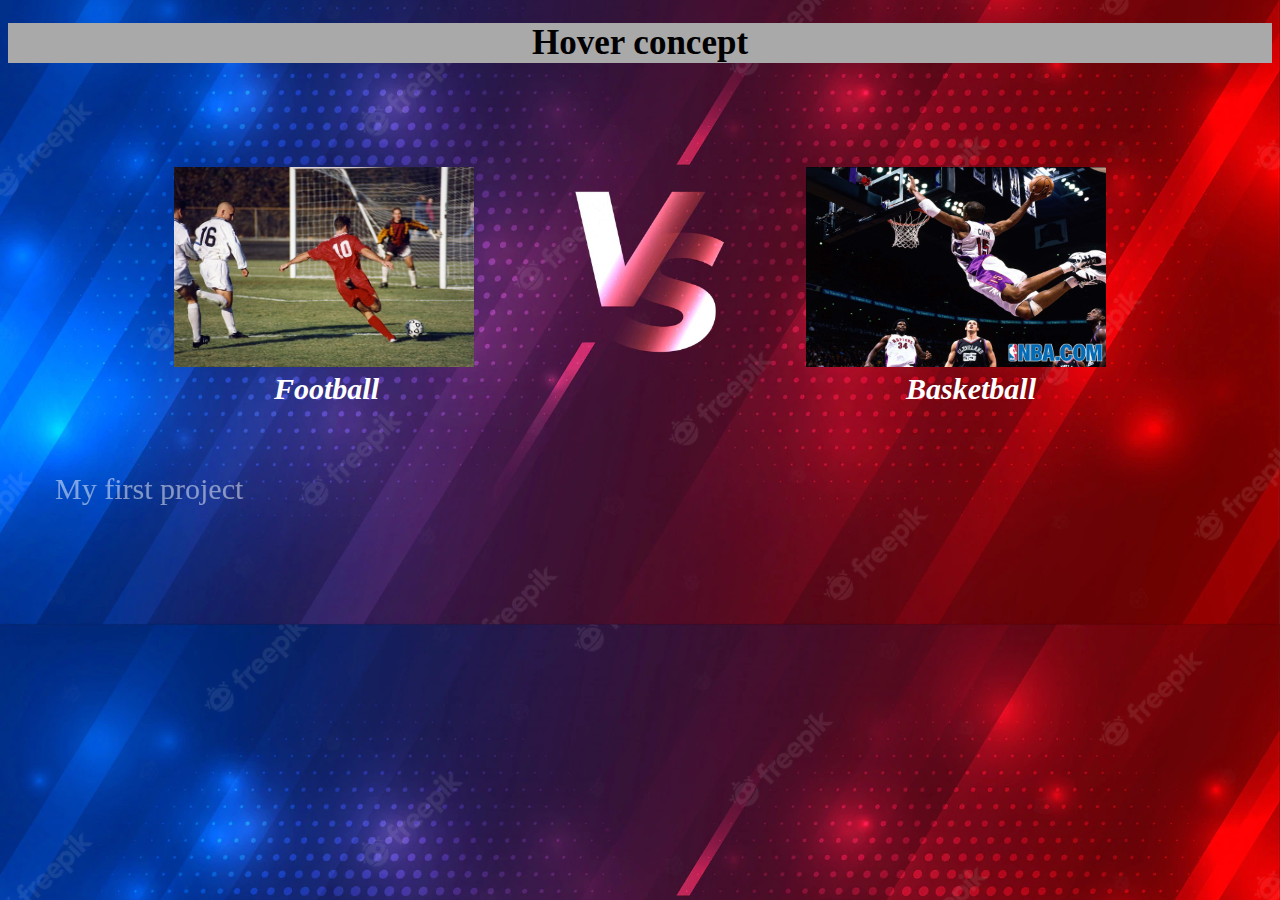
<file: Static/Index.html>
<!DOCTYPE html>
<html lang="en">
<head>
    <meta charset="UTF-8">
    <meta http-equiv="X-UA-Compatible" content="IE=edge">
    <meta name="viewport" content="width=device-width, initial-scale=1.0">
    <title>Practise</title>
    <link rel="stylesheet" href="../Templates/css/style.css">
</head>
<body>

    <h1>Hover concept</h1>
    <div class="banner">
            <div class="container">
                <a href="../Static/Football.html" target="_blank"><img src="../Templates/Images/Football match.jpg" alt="Football match"></a>
                <h3>Football</h3>
            </div>

           <div class="content">
               <a href="../Static/Basketball.html" target="_blank"><img src="../Templates/Images/Basketball match.jpg" alt="Basketball"></a>
                <h3>Basketball</h3>
           </div>
    </div>    
          <br>
          <br>
    <marquee behavior="alternate" direction="right" >My first project</marquee>            
     
  
           
    
    
</body>
</html>
</file>
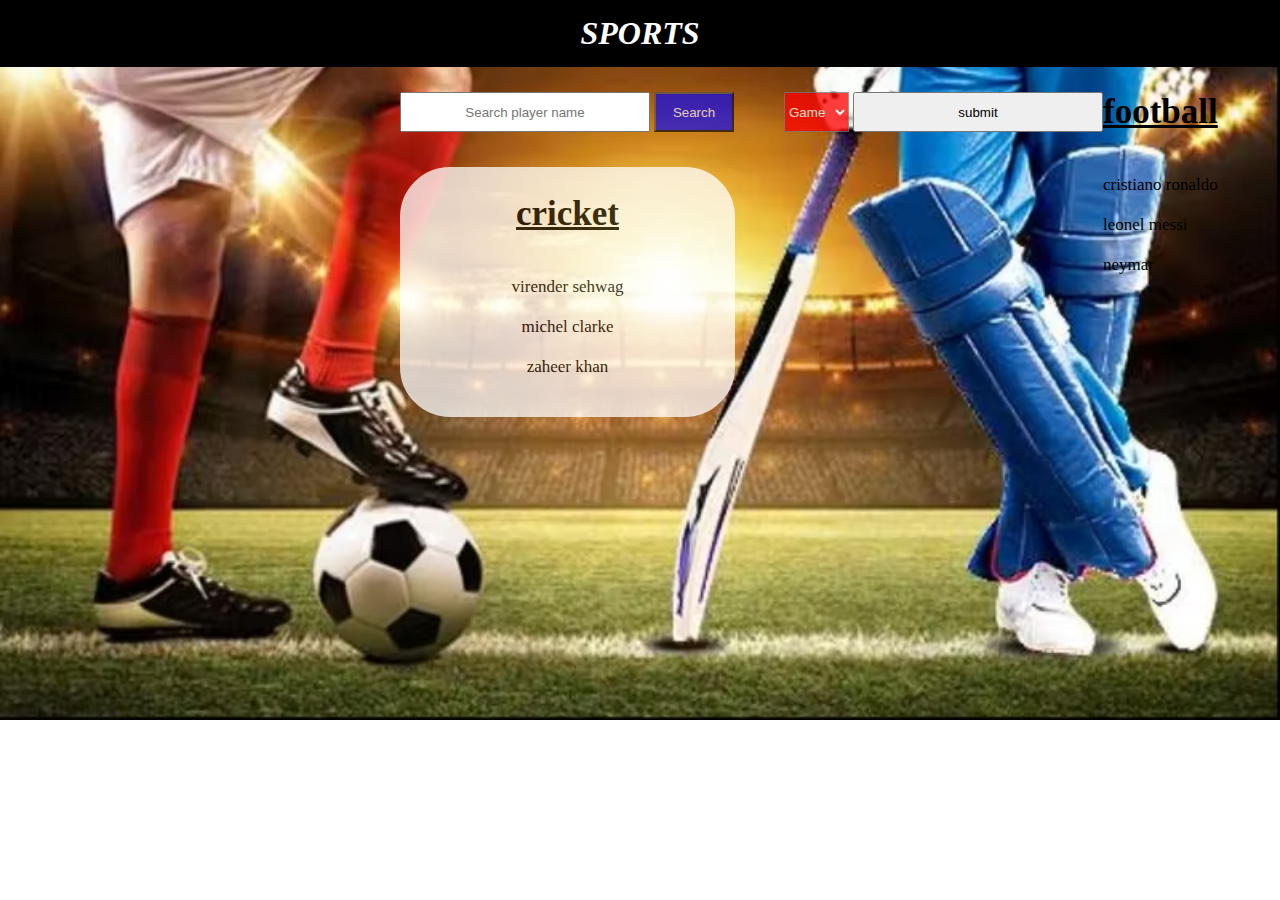
<file: Project.html>
<!DOCTYPE html>
<html lang="en">

<head>
    <meta charset="UTF-8">
    <meta http-equiv="X-UA-Compatible" content="IE=edge">
    <meta name="viewport" content="width=device-width, initial-scale=1.0">
    <title>project</title>
    <style>
        * {
            margin: 0;
            padding: 0;
            box-sizing: border-box;
        }

        body {
            background-image: url("Templates/Images/cricket\ and\ football.avif");
            background-repeat: no-repeat;
            background-size: cover;
        }

        h1 {
            background-color: black;
            color: white;
            text-align: center;
            padding-top: 15px;
            padding-bottom: 15px;
            font-style: italic;
        }

        .main {
            display: flex;
            margin-left: 400px;
        }

        .first,.two {
            margin-top: 25px;
        }

        input {
            height: 40px;
            width: 250px;
        }

        button {
            height: 40px;
            width: 80px;
            background-color: blue;
            opacity:65%;
            color: white;
        }

        select {
            height: 40px;
            margin-left: 50px;
            background-color:red;
            opacity: 75%;
            color: white;
        }

        ::placeholder {
            text-align: center;
        }

        .center {
            height: 250px;
            width: 335px;
            border: 2px solid white;
            position: fixed;
            margin-top: 100px;
            background-color: white;
            opacity: 75%;
            text-align: center;
            position: fixed;
            border-radius: 50px;
        }
        h2,ul {
            margin-top: 25px;
            text-decoration: none;
            color: black;
            list-style: none;
        }
        h2 {
            font-size: 35px;
            text-decoration-line: underline;
        }
        ul {
            font-size: 17px;
            text-decoration: none;
        }
    </style>
</head>

<body>

    <h1>SPORTS</h1>

    <div class="main">

        <div class="first">
            <form action="" class="one">
                <input type="text" name="" value="" placeholder="Search player name">
                <button> Search</button>
            </form>
        </div>


        <div class="two">
            <form action="">
                <select name="game" class="game">
                    <option value="Game">Game</option>
                    <option value="cricket">cricket</option>
                    <option value="football">football</option>
                </select>
                <input type="submit" value="submit">
            </form>

        </div>

        <div class="center">
            <h2>cricket</h2><br>
            <ul>
                <li>virender sehwag</li><br>
                <li>michel clarke</li><br>
                <li>zaheer khan</li><br>
            </ul>
        </div>

        <div class="center1">
            <h2>football</h2><br>
            <ul>
                <li>cristiano ronaldo</li><br>
                <li>leonel messi</li><br>
                <li>neymar</li><br>
            </ul>
        </div>

        <script>
        
        </script>













    </div>

</body>

</html>
</file>
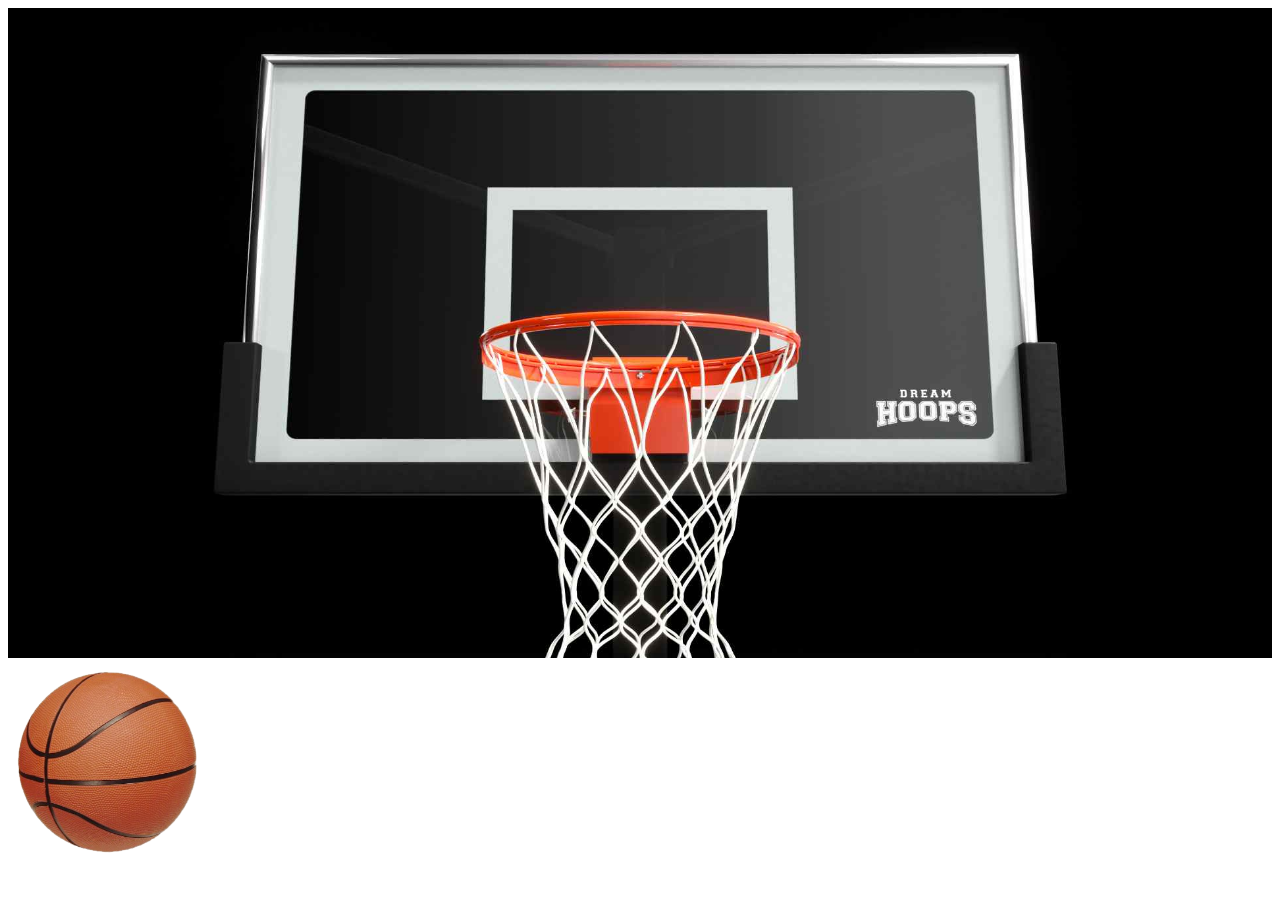
<file: Static/Basketball.html>
<!DOCTYPE html>
<html lang="en">
<head>
    <meta charset="UTF-8">
    <meta http-equiv="X-UA-Compatible" content="IE=edge">
    <meta name="viewport" content="width=device-width, initial-scale=1.0">
    <title>Football hover</title>
    <style>
      
       
        .two:hover{
         animation-duration: 3s;
         transform: translate(0,-225px) rotate(90deg) scale(.5);
         animation-delay: 1s;
         animation-timing-function: ease-out;
         transition-timing-function: ease-out;
         transition-duration: 2s;
         animation-name: three ;
        
         
        }
        .one img{
            width: 100%;
            height: 650px;
        }
        .two img{
            height: 200px;
            width: 200px;
          
        }
    
        

    </style>
    
      
</head>
<body>
    <div class="container">

    <div class="one">
        <img src="../Templates/Images/Basketball post.jpg" alt="Basketball post">
    </div>

    <div class="two">
        <img src="../Templates/Images/Basketball.png" alt="Basketball">
    </div>

</div>
    
</body>
</html>
</file>
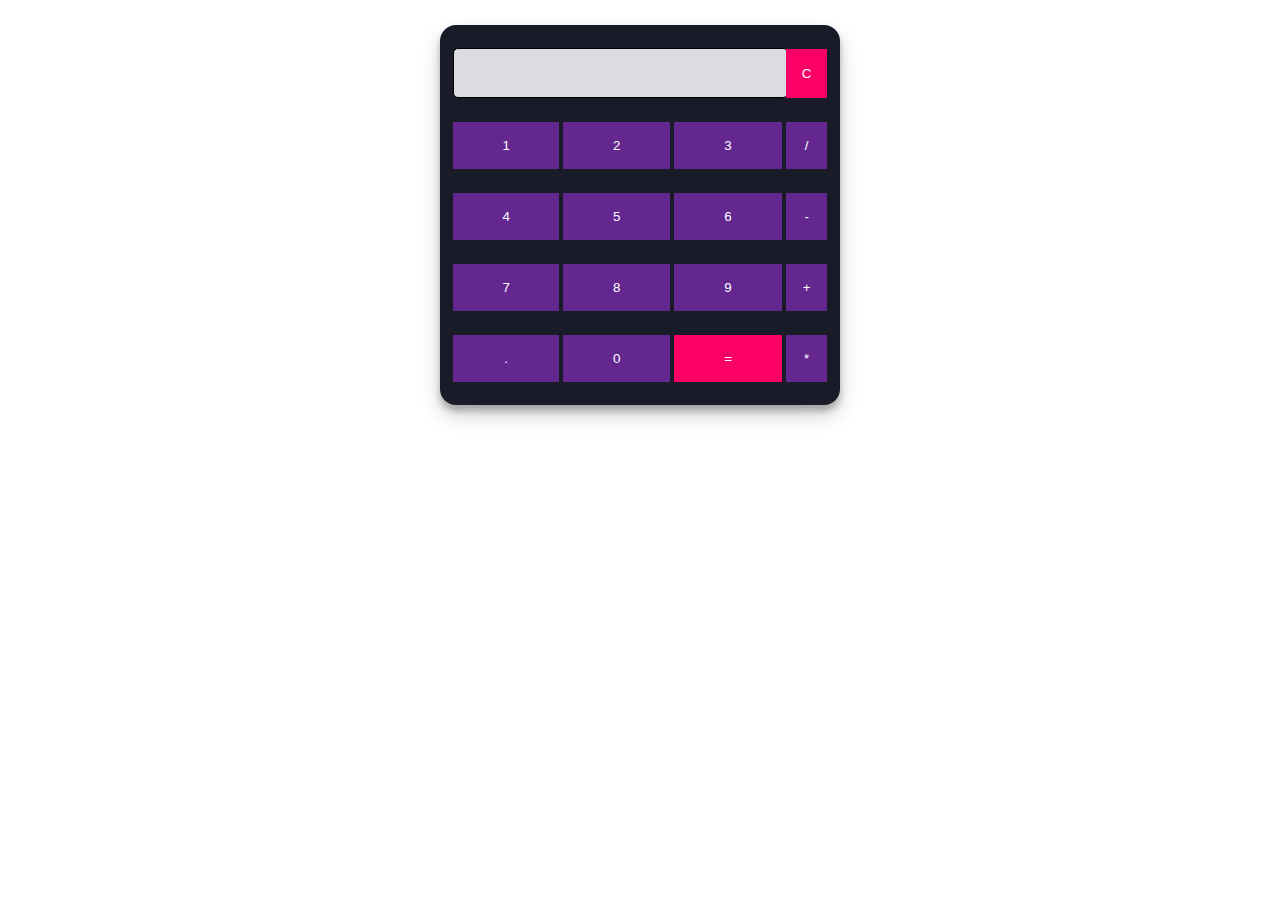
<file: Static/calculator.html>
<!DOCTYPE html>
<html lang="en">
<head>
    <meta charset="UTF-8">
    <meta http-equiv="X-UA-Compatible" content="IE=edge">
    <meta name="viewport" content="width=device-width, initial-scale=1.0">
    <title>calculator</title>
    <style>
         
           body{
             margin-top: 25px;
           }
          
          .calculator{
            padding: 10px;
            border-radius: 1em;
            background-color: #191b28;
            height: 380px;
            width: 400px;
            margin: auto;
            box-shadow: rgba(0, 0, 0, 0.19) 0px 10px 20px, rgba(0, 0, 0, 0.23) 0px 6px 6px;
          }

          .display-box{
            height: 65%;
            width: 100%;
            font-family: 'orbitron', sans-serif;
            border: solid black 0.5px;
            border-radius: 5px;
            color: black;
            background-color: #dcdbe1;
          }
          #btn{
            background-color: #fb0066;
          }
          
          input[type = button]{
            font-family: 'orbitron', sans-serif;
            color: white;
            border: solid black 0.5px;
            width: 100%;
            height: 70%;
            border: 5px;
            outline: none;
            background-color: #64278f;
          } 
    
    </style>
</head>
<body>

    <table class="calculator">

        <tr>
            <td colspan="3"><input type="text" class="display-box" id="result"></td>
            <td><input type="button" value="C" onclick="clearScreen()" id="btn"></td>
        </tr>

        <tr>
            <td><input type="button" value="1" onclick="display('1')"></td>
            <td><input type="button" value="2" onclick="display('2')"></td>
            <td><input type="button" value="3" onclick="display('3')"></td>
            <td><input type="button" value="/" onclick="display('/')"></td>
        </tr>

        <tr>
            <td><input type="button" value="4" onclick="display('4')"></td>
            <td><input type="button" value="5" onclick="display('5')"></td>
            <td><input type="button" value="6" onclick="display('6')"></td>
            <td><input type="button" value="-" onclick="display('-')"></td>
        </tr>

        <tr>
            <td><input type="button" value="7" onclick="display('7')"></td>
            <td><input type="button" value="8" onclick="display('8')"></td>
            <td><input type="button" value="9" onclick="display('9')"></td>
            <td><input type="button" value="+" onclick="display('+')"></td>
        </tr>

        <tr>
            <td><input type="button" value="." onclick="display('.')"></td>
            <td><input type="button" value="0" onclick="display('0')"></td>
            <td><input type="button" value="=" onclick="calculate('=')" id="btn"></td>
            <td><input type="button" value="*" onclick="display('*')"></td>
        </tr>

    </table>
    
    <script>

        function clearScreen(){
            document.getElementById("result").value = "";
        }

        function display(value){
            document.getElementById("result").value += value;
        }

        function calculate(){
            let p = document.getElementById("result").value;
            let q = eval(p)
            document.getElementById("result").value = q;
        }
    </script>
</body>
</html>
</file>
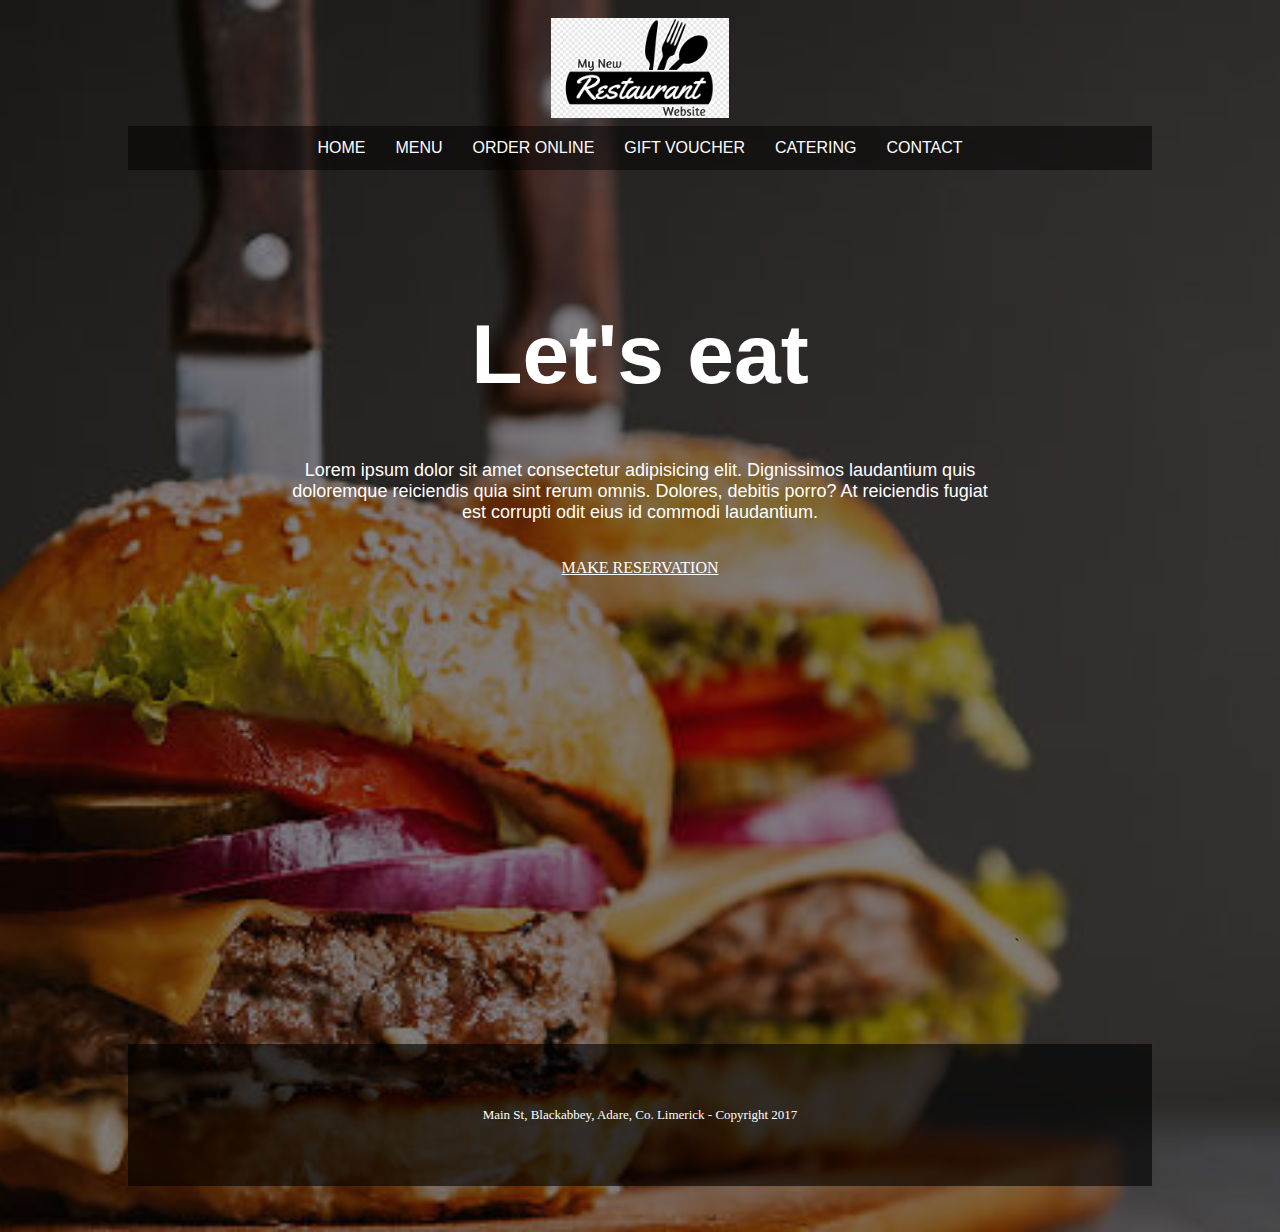
<file: Static/dani project.html>
<!DOCTYPE html>
<html lang="en">
<head>
    <meta charset="UTF-8">
    <meta http-equiv="X-UA-Compatible" content="IE=edge">
    <meta name="viewport" content="width=device-width, initial-scale=1.0">
    <title>Document</title>
    <style>
        /* html{
            height: 100%;
            width: auto;
        } */
        body{
            height: 100%;
            width: auto;
            background-color:grey;
            background-image:url("../Templates/Images/Burger.jpg");
            background-repeat: no-repeat;
            background-position: center;
            background-size: cover;
            background-blend-mode:multiply;
            padding-bottom: 3%;
        }
        .container{
            margin-left: auto;
            margin-right: auto; 
            width: 1024px;
        }
        header{
            /* background-color: blue; */
            height: 118px;
            text-align: center;
        }
        header>img{
            height: 100px;
            width: auto;
            margin-top: 10px;
        }
        nav{
            background-color: rgba(0, 0, 0, 0.502);
            text-align: center;
            padding-top: 13px;
            padding-bottom: 13px;
        }
        nav>a{
            color: white;
            font-family: Arial, Helvetica, sans-serif;
            text-decoration: none;
            padding-left: 13px;
            padding-right: 13px;
        }
        main{
            /* background-color: orange; */
            height: 400px;
            padding-top: 80px;
            padding-left: 150px;
            padding-right: 150px;
            text-align:center;
        }
        main>h1{
            font-size: 84px;
            color: white;
            font-family: Arial, Helvetica, sans-serif;
        }
        main>p{
            font-size: 18px;
            color: white;
            font-family: Arial, Helvetica, sans-serif;     
        }
        main>a{
            color: white;
        }
        section{
            text-align: center;
        }   
        iframe{
            height: 300px;
            width: 750px;
            opacity: 65%;
        }
        footer{
            background-color: rgba(0, 0, 0, 0.62);
            padding-top: 50px;
            padding-bottom: 50px;
        }
        footer>p{
            color: white;
            text-align: center;
            font-size: 13px;
        }

    </style>
</head>
<body>

    <div class="container">
        <header><img src="../Templates/Images/restaurant logo.png" alt="Logo"></header>
        <nav>
            <a href="#">HOME</a>
            <a href="#">MENU</a>
            <a href="#">ORDER ONLINE</a>
            <a href="#">GIFT VOUCHER</a>
            <a href="#">CATERING</a>
            <a href="#">CONTACT</a>
        </nav>
        <main>
            <h1>Let's eat</h1>
            <p>Lorem ipsum dolor sit amet consectetur adipisicing elit. Dignissimos laudantium quis doloremque reiciendis quia sint rerum omnis. Dolores, debitis porro? At reiciendis fugiat est corrupti odit eius id commodi laudantium.</p>
            <br>
            <a href="https://www.mcdonalds.com/us/en-us.html" target="_blank">MAKE RESERVATION</a>
               <br><br>
        </main>
        <section>
            <iframe src="https://www.google.com/maps/embed?pb=!1m18!1m12!1m3!1d10062.42345974096!2d80.21157284319084!3d13.078719285454094!2m3!1f0!2f0!3f0!3m2!1i1024!2i768!4f13.1!3m3!1m2!1s0x3a526426974913b1%3A0x44e36f44d10d4e25!2sMcDonald&#39;s!5e0!3m2!1sen!2sin!4v1655489440321!5m2!1sen!2sin" width="600" height="450" style="border:0;" allowfullscreen="" loading="lazy" referrerpolicy="no-referrer-when-downgrade"></iframe>
`        </section>
        <br><br><br> <br><br>   
        <footer>
            <p>Main St, Blackabbey, Adare, Co. Limerick - Copyright 2017</p>
        </footer>
    </div>

</body>
</html>
</file>
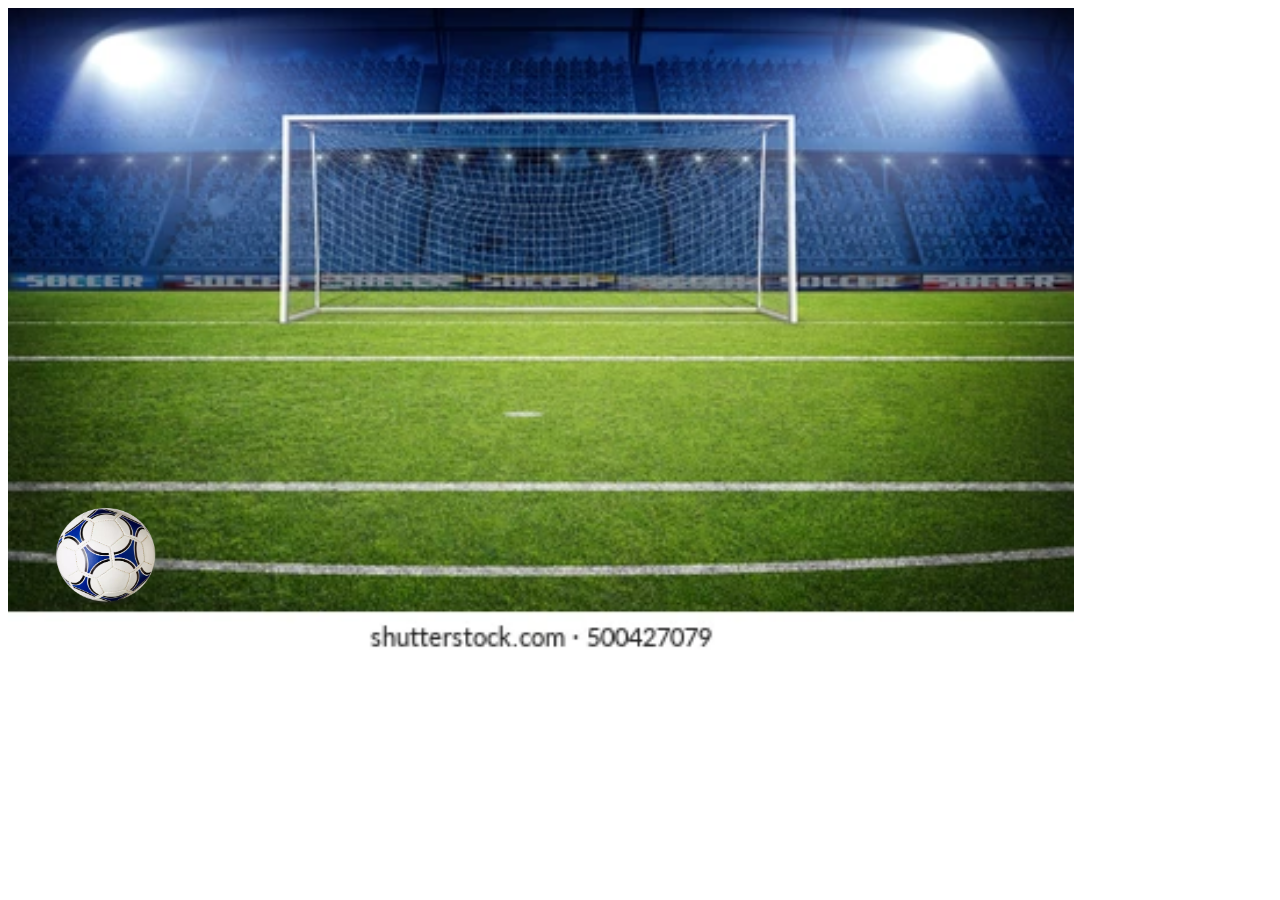
<file: Static/Football.html>
<!DOCTYPE html>
<html lang="en">
<head>
    <meta charset="UTF-8">
    <meta http-equiv="X-UA-Compatible" content="IE=edge">
    <meta name="viewport" content="width=device-width, initial-scale=1.0">
    <title>Football hover</title>
    <style>
    
     
        .one img{
            width: 100%;
            height: 650px;
        }
        .two img{
            height: 100px;
            width: 200px;
         
        
        }
        .one {
            position: absolute;
        }

        .two {
            position: absolute;
            margin-top: 500px;
        }
        .two:hover{
         animation-duration: 3s;
         transform: translate(250PX,-350px) rotate(180deg) scale(.5);
         animation-delay: 1s;
         animation-timing-function: ease-out;
         transition-timing-function: ease-out;
         transition-duration: 2s;
         animation-name: three ;
        }
    
        
/*     
        @keyframes three{
            0%{
                transform: translate(0,0);
            }
            25%{
                transform: translate(0px,-100px);
                
            }
            50%{
                transform: translate(0px,-200px);
            
            }
            75%{
                transform: translate(0px,-400px);
            
            }
            100%{
                transform: translate(0px,-600px);
        
            }
            } */
    </style>
    
      
</head>
<body>
    <div class="container">

    <div class="one">
        <img src="../Templates/Images/Football post.webp" alt="Football goalpost">
    </div>

    <div class="two">
        <img src="../Templates/Images/Football.webp" alt="Football">
    </div>

</div>
<!-- <div id="goal"><img src="../Templates/Images/Football.webp" alt=""></div> -->
    
</body>
</html>
</file>
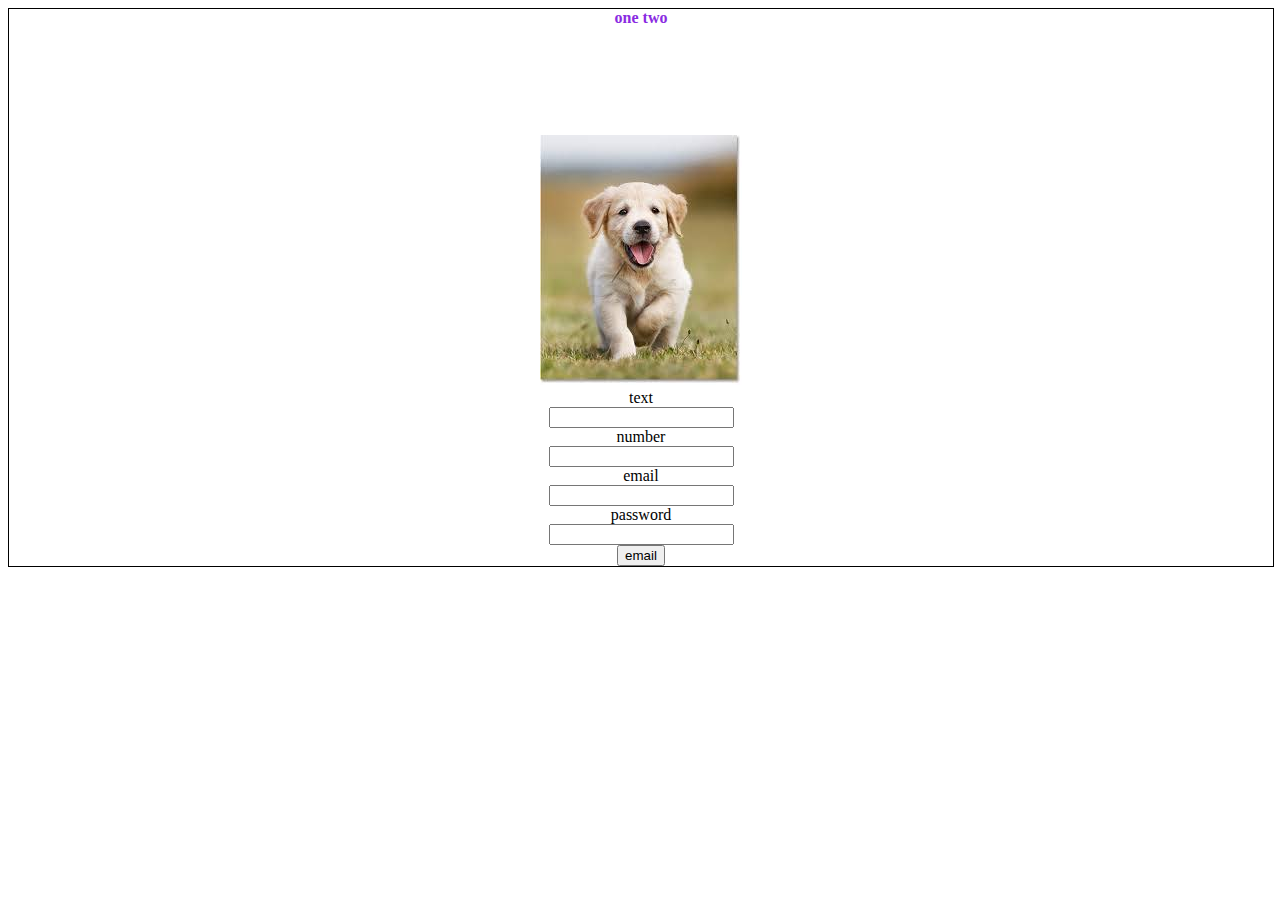
<file: Static/practise ap.html>
<!DOCTYPE html>
<html lang="en">
<head>
    <meta charset="UTF-8">
    <meta http-equiv="X-UA-Compatible" content="IE=edge">
    <meta name="viewport" content="width=device-width, initial-scale=1.0">
    <title>Document</title>
    <style>
        .grandparent{
            height: 80%;
            width: 100%;
            border: 1px solid black ;
            display: block;
            text-align: center;
            justify-content: space-evenly;
            align-items: center;
            

        }
        .grandparent p,b{
            color: blueviolet;
        }

    </style>
</head>
<body>

    <div class="grandparent">
        <!-- <p>Lorem <b>ipsum</b> dolor sit amet.</p>
        <p>Lorem <b>ipsum</b> dolor sit amet.</p> -->

        <b>one</b>
        <b>two</b>
        <br><br><br><br><br><br><br>
        <img src="../Templates/Images/Dog.jpg" alt="dog"><br>
        <!-- <button>button</button><br>
        <input type="button" value="click"><br> -->
        <form action="">
            <label for="">text</label><br>
            <input type="text" name="" id=""><br>
            <label for="">number</label><br>
            <input type="number" name="" id=""><br>
            <label for="">email</label><br>
            <input type="email" name="" id=""><br>
            <label for="">password</label><br>
            <input type="password" name="" id=""><br>
            <button>email</button>
        </form>

    


    </div>


 
    <!-- <p id="demo">12345</p>
    <p id="a">12345</p> -->
  
    <!-- <input type="text" id="one">
    <button  onclick="check()">check</button> -->
    <script>
      

        //*javascript types
       
    //    let name = "umapathi";
    //    console.log(typeof name+"<br>");

    //    let age = 26;
    //    console.log(typeof age+"<br>");

    //    let isMarried = false;
    //    console.log(typeof isMarried+"<br>");

    //    let colours = undefined;
    //    console.log(typeof colours+"<br>");

    //    let selectColor = null;
    //    console.log(typeof selectColor+"<br>");

        //javascripts variables
        
        // let name = "umapathi";
        // let age  =  26;
        // let hobby = "learning"

        // let user = {
        //     name : 'umapathi',
        //     age : 26,
        //     hobby : 'learning',
        // }

        // console.log(user);
        // console.log(user.hobby);
        // console.log(user.age);
        // console.log(user.name);

        // console.log(user['age']);

        //*javascript arrays 

    //     let friends = ["umapathi","ronaldo","rock"]

    //     console.log(friends);
    //     console.log(friends[0]);
    //     console.log(friends.length);
    //     console.log(typeof friends)


    //    alert("Welcome to Javascript");

        // function showMyName(name) {
        //     console.log('my value is '+name);
        // }
        // showMyName('arquments');
        // showMyName('ments');
        // showMyName('arqus');


        // let num1 = 50;
        // let num2 = 50;
        // let sum = num1 + num2;

        // console.log(sum);

        // *functions in javascript

    //    function calcSum(num1,num2) {
    //        const sum = (num1 + num2)
    //        return sum;
    //    }
    //    const result = calcSum(30,20);
    //    console.log(result);

          //*Template literls

        //   let name = `uma`;
        //   console.log(`my name is ${name}`);

        //   console.log(`${20+30}`);

        //   let message = `my name is \n umapathi`;
        //   console.log(message);

        //    //*Excersize

        //    let person = {
        //        name : `umapathi`,
        //        age  :26,
        //        isMarried : true,

        //        homeAddress: {
        //            long : 44.33,
        //            lat  : 33.44,
        //        },

        //        friends:["umapathi","dani","anna pondiyan"],

        //    };

        //    console.log(person);
        //    console.log(person.name);
        //    console.log(person.homeAddress);
        //    console.log(person.friends[2]);
        //    console.log(typeof person);

        //*Arithmetic operators

        // let num1 = 10;
        // let num2 = 5;

        // console.log(num1+num2);
        // console.log(num1-num2);
        // console.log(num1*num2);
        // console.log(num1/num2);
        // console.log(num1 ** num2);
        // console.log(num1 % num2);

        //*Assignment operators

        // let num1 = 10;
        // let num2 = num1;
        // console.log(num2);

        // let num3 = 10;
        // let num4 = 5;
        // console.log(num3+num4);


        //*Comparison operators
        // < > <= >= === !==

        // let price = 200;
        // console.log(price < 500);
        // console.log(price > 500);
        // console.log(price <= 500);
        // console.log(price >= 500);
        // console.log(price === 500);
        // console.log(price !== 500);


        //*Logical operators
        // and &&, or||, not(!)

        // let price = 10;
        // console.log(price > 50 && price < 15);
        // // two condition should be true - answer true

        // console.log(price > 50 || price < 15);
        // // one condition should be true - answer true

        // console.log(!(price > 50));
        // answer should be not equal - answer is true


        //*Equality operators

        // let price = 10;
        // console.log(price === 10);
        // console.log(price !== 20);

        // console.log(price == 10);
        // console.log(price != 10);


        //*Problem - swap to numbers

        // let apple = 10;
        // let orange = 20;

        // let temp = apple;

        // apple = orange,
        // orange = temp,

        // console.log(apple,orange);


        //*Conditional statements

        // var number = 3;

        // if(number > 5){
        //     console.log("true");
        // } else if(number < 5){
        //     console.log("false");
        // } else{
        //     console.log("nothing");
        // };


        //*Switch case 

        // let colour = "black";

        // switch(colour) {

        //     case "black":
        //     console.log("this is black");
        //     break;

        //     case "white":
        //     console.log("this is white");
        //     break;

        //     case "red":
        //     console.log("this is red");
        //     break;

        // };

        //*ternary operators

        // let number1 = 10;
        // let number2 = 2;

        // let maxValue;

        // if(number1 > number2){
        //     maxValue = number1
            
        // }else{
        //     maxValue = number2
        // }

        // let max = number1 > number2 ? number1 : number2
        // console.log(max);

        //practise time

        // let number = 10;

        // if(number % 3 === 0 && number % 5 === 0 ){
        //     console.log("fizzbuzz")
        // }
        // else if(number % 3 === 0){
        //     console.log("fizz");
        // }
        // else if(number % 5 === 0) {
        //     console.log("buzz");
        // } 
        // else{
        //     console.log("nothing");
        // };
        

        // ternary operators
        // let number = 10;

        // console.log(number % 3 === 0 && number % 5 === 0
        // ?"fizzbuzz"
        // :number % 3 === 0
        // ?"fizz"
        // :number % 5 === 0
        // ?"buzz"
        // :"nothing"
        // );

        //*practise time

        // let number = 101;

        // if(number >= 0 && number<= 32){
        //     console.log("A");
        // }else if(number >= 33 && number <= 40){
        //     console.log("A+");
        // }else if(number >= 40 && number <=50){
        //     console.log("B");
        // }else if(number >= 50 && number <= 75){
        //     console.log("C");
        // }else if(number >= 75 && number <= 100){
        //     console.log("D");
        // }else{
        //     console.log("invalid")
        // }

        //switch case practise


        // let number = 0;

        // switch(true){
        //     case number > 0:
        //     console.log("positive");
        //     break;

        //     case number === 0:
        //     console.log("equal");
        //     break;

        //     case number < 0:
        //     console.log("negative");
        //     break;};


        // let x, y, z;
        //     x = 5;
        //     y = 6;
        //     z = x+y;

        //     document.getElementById('demo').innerHTML="the value of z is"+z+"."


        

        // function check() {

        //     //NO - 1 (GETTING VALUE FROM INPUT TAG - NAMED AS ONE)
        //     let name = document.getElementById("one").value;
        // document.write(name+"<br>");
        // document.write(typeof name+"<br>");

        //      //NO - 2 (STRING TO ARRAY)
        // let arr = name.split("");
        // document.write(arr+"<br>");
        // document.write(typeof arr+"<br>");

        //     //NO - 3 (ARRAY REVERSE)
        // let rev = arr.reverse("");
        // document.write(rev+"<br>");
        // document.write(typeof rev+"<br>");
            
        //     //NO - 4 (ARRAY JOINING)
        // let join = rev.join("");
        // document.write(join+"<br>");
        // document.write(typeof join+"<br>");
        // }
        
        // function check() {

//NO - 1 (GETTING VALUE FROM INPUT TAG - NAMED AS ONE)
// let name = document.getElementById("one").value;
// // document.write(name+"<br>");
// // document.write(typeof name+"<br>");

//  //NO - 2 (STRING TO ARRAY)
// let arr = name.split("");
// // document.write(arr+"<br>");
// // document.write(typeof arr+"<br>");

// //NO - 3 (ARRAY REVERSE)
// let rev = arr.reverse("");
// // document.write(rev+"<br>");
// // document.write(typeof rev+"<br>");

// //NO - 4 (ARRAY JOINING)
// let join = rev.join("");
// // document.write(join+"<br>");
// // document.write(typeof join+"<br>");

// if(name == join){
// alert(name + " is palindrome");
// }
// else{
// alert(name + "is not palindrome")
// }

// // }

    </script>
</body>
</html>
</file>
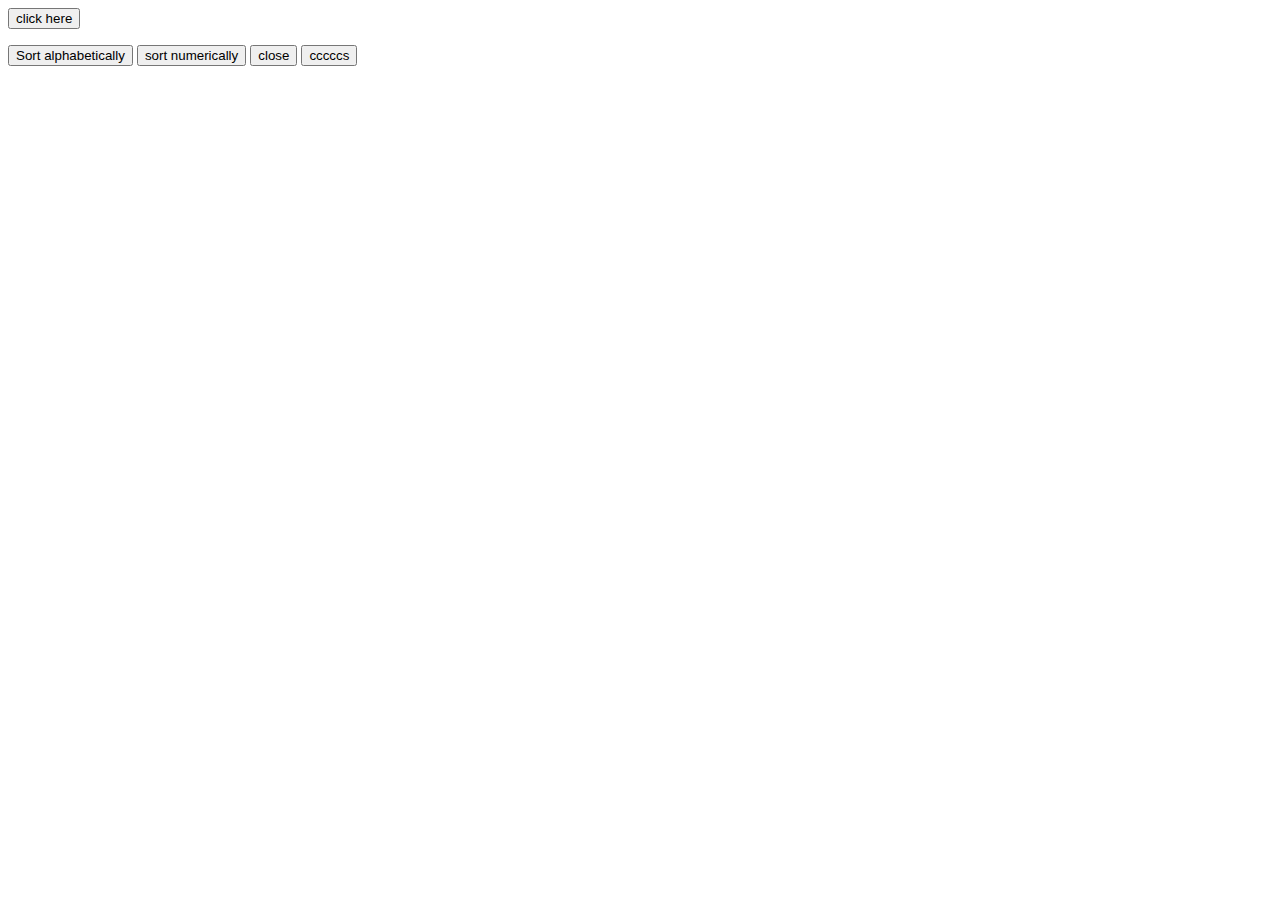
<file: Static/Practise.html>
<!DOCTYPE html>
<html lang="en">
<head>
    <meta charset="UTF-8">
    <meta http-equiv="X-UA-Compatible" content="IE=edge">
    <meta name="viewport" content="width=device-width, initial-scale=1.0">
    <title>Document</title>
</head>
<body>
    <button type="button" onclick="myFunction()">click here</button>

    <p><span id="demo"></span></p>
    <p id="demo1"></p>
    <p id="demo5"></p>
    <p id="demo3" style="display: none">none and block</p>
    <button type="button" onclick="myFunction()">Sort alphabetically</button>
    <button type="button" onclick="myFunction1()">sort numerically</button>
    <button type="button" onclick="display1()">close</button>
    <button onclick="this.innerHTML= Date()">cccccs</button>
    
    <script>
        function displayDate (){
            document.getElementById("demo").innerHTML= Date();
        }
    //  function display(){
    //      console.log(window)
    //      console.log(window.port);
    //      console.log(window.innerHeight);
    //  };
     
//     let name = "umapathi";
//     let age = 26;
//     let isApproved = true;
//     let value = undefined;
//     let selectColor = null;

//     console.log(typeof name,age,isApproved,value,selectColor);

//     let person = {
//         name : "umapathi",
//         age : 26,
//     }
//     console.log(person);

//     document.addEventListener("click",message);
//     function message(){
//         alert(12345)
//     }

//     let selectedColor = ["u","m"]
//     selectedColor[2] = "a" 
//     console.log(selectedColor);

//     function greet(name,lastname){
//         console.log("hello"+" "+name+" "+lastname)
//     }
//     greet("umaapathi","B")

//     function square(numer){
//         return numer * numer
//     }
//     numer= square(25)
//     console.log(numer);


//     function myFunction(){
//         alert("hello world")
//     }
//     myFunction();


// function myFunction(a,b){
//     return a*b;
// }
// console.log(myFunction(5,3));

// function greet(name){
//     alert(name)
// }
// greet("john")

// let fruits = ["one","two","three","four"];
// document.getElementById("demo").innerHTML= "helo man: "+fruits[3]
// delete fruits[1];
// document.getElementById("demo1").innerHTML="hello this is : "+fruits[1];

// let fruits = ["apple","mango","melon"]
// fruits.splice(1,0,"lemon","kiwi");
// document.getElementById("demo").innerHTML=fruits;

// document.getElementById("demo").style.display="none";  
// document.getElementById("demo").style.fontSize="50px";  


// document.getElementById("demo1").innerHTML= "hello javascript";
// document.getElementById("demo1").style.fontSize ="100px";

// function myFunction(){
//     alert("hello man")
// }
// document.getElementById("demo").innerHTML= 5*3;
//  function print(){
//     onclick= "print()"
 

 // statements in js
// var a, b, c ;
// a=1;
// b=2;
// c= a+b;
// alert(c);

// function myFunction(){
//     document.getElementById("demo").innerHTML= "hello mam";
//     document.getElementById("demo5").innerHTML= "hello maam";
// }
 

// var x;
// let y;
// x = 4 + 3;
// y = 3 + 2;
// let z = x+y;


// let lastname, lastName;
// lastName = "one";
// lastname = "zero";
// document.getElementById("demo1").innerHTML= lastname;


// myFunction();
// function myFunction(){
//     let fName = "john";
//     document.getElementById("demo").innerHTML = fName + " " +typeof fName ;
//     }
//     document.getElementById("demo1").innerHTML = typeof fName ;
// const person = {
//   firstName: "John",
//   lastName: "Doe",
//   id: 5566,
//   fullName: function() {
//     return this.firstName + " " + this.lastName;
//   }
// };

// // Display data from the object:
// document.getElementById("deo").innerHTML = person.fullName();

// const car = {
//     name : "kia",
//     model: "999",
//     color: "white",
//     fullname: function(){
//         return this.name + " " + this.model + " " + this.color;
//     }

// };
// document.getElementById("demo").innerHTML = car.fullname();

// let name = "umapathi is\' a \"superman\" from india";
// document.getElementById("demo").innerHTML= name;
// const number = "one, two, three";
// document.getElementById("demo").innerHTML = number.substr(10,5);

// function myFunction(){
//     let text = document.getElementById("demo").innerHTML;
//     document.getElementById("demo").innerHTML = 
//     text.replace("world","universel");
// }

// function myFunction(){
//    let text = document.getElementById("demo").innerHTML;
//     document.getElementById("demo").innerHTML = text.toUpperCase();
// }

// let text1 = "hello" + "wld";
// let text2 = "world";
// let text3 = text1.concat(" "+ text2);
// let text = document.getElementById("demo").innerHTML = text1;

// let text = "     jonny     ";
// let text1 = text.trim();
// let text2 = document.getElementById("demo").innerHTML = "the value is " + text.length+ "<br>" + "the value is " + text1.length;

// let text = "Hello";
// let text2 = document.getElementById("demo").innerHTML = text.padStart(8,5);

//  PADSTART();
// let numb = 5;
// let text = numb.toString();
// document.getElementById("demo").innerHTML = text.padStart(4,0);

// //PADEND();
// let numb = "5";
// document.getElementById("demo").innerHTML = numb.padEnd(4,0);

//charAt()

// let text = "HELLO WORLD";
// document.getElementById("demo").innerHTML= text.charAt(1);

//STRING TO ARRAY

// let value = "helllo"
// const arr = value.split("");
// document.getElementById("demo").innerHTML = arr[1];

// let firstName = "john";
// let lastName = "doe"

// let name = `welcome ${firstName},${lastName}`;
// document.getElementById("demo").innerHTML = name;

//JAVASCRIPT STRING INDEXOF()

// let str = "please locate where 'locate occurs!'";
// document.getElementById("demo").innerHTML = str.indexOf("locate");

//JAVASCRIPT STRING LASTINDEXOF()

// let str = "please locate where 'locate occurs!'";
// document.getElementById("demo").innerHTML = str.lastIndexOf("locate");

//JAVASCRIIPT STRING MATCH();

// let text = "The rain in SPAIN stays mainly in the plain";
// document.getElementById("demo").innerHTML = text.match(/in/gi);

//JAVASCRIPT STRING INCLUDES();

// let text = "The rain in SPAIN stays mainly in the plain";
// document.getElementById("demo").innerHTML = text.includes("world");

// TEMPLATE LITARALS

// let firstName = "john";
// let lastName = "doe";

// Text = `welcome ${firstName}, ${lastName}`;
// document.getElementById("demo").innerHTML = Text;

//   let a = 5;
//   //a += 2;
//   a = a+2;
//   alert (a);

// let arr = [1,2,3,4,5];
// for(let i of arr){
//     para += `${i} <br>`;
// }

// let para = document.getElementById("demo").innerHTML;
// let str = ""; 


// let r  = 25;
// let y  = new Number(25);
// console.log(typeof y);

// let number = 22.14524;
// document.getElementById("demo").innerHTML = number.toFixed(0);

//parseInt
// document.getElementById("demo").innerHTML = parseInt(10.252);

//parseFloat
// document.getElementById("demo").innerHTML = parseFloat(10.252);

// let x = 123;
// document.getElementById("demo").innerHTML = x.valueOf() + "<br>" + (123).valueOf() + "<br>" + (100+23).valueOf();


//Number method
// document.getElementById("demo").innerHTML = Number("125");

//Date
// document.getElementById("demo").innerHTML = new Date();

//MAX_VALUE, MIN_VALUE, POSITIVE_INFINITY, NEGATIVE_INFINITY;
// let x = Number.MAX_VALUE;
// document.getElementById("demo").innerHTML = x;

//NaN
// let x = 100/"apple";
// document.getElementById("demo").innerHTML = x;

//                                ARRAY
// const cars = ["kia", "bmw", "benz"];
// document.getElementById("demo").innerHTML = cars ;

// const cars = [];
// cars[0] = "kia";
// cars[1] = "bmw";
// cars[2] = "audi";
// document.getElementById("demo").innerHTML = cars ;

//Another array method (optional)
// const cars = new Array("saab","benz","ford");
// document.getElementById("demo").innerHTML = cars;

// const cars = ["kia","ford","bmw","audi"];
// cars[1] = "change";
// document.getElementById("demo").innerHTML = cars[1];
// console.log(cars[2]);
//Array object

// let person = {
//     firstName : "john",
//     lastName : "Doe",
//     age : 25
// }
// document.getElementById("demo").innerHTML = person;

//Array length
// const fruits = [ "mango","cherry","banana","apple","goa" ];
// document.getElementById("demo").innerHTML = fruits.length;

// Array loop

// const fruits = ["apple","dragon", "lemon", "pineapple", "orange"]
// let length = fruits.length;

// let text = "";
// for( let i = 0; i < length; i++){
//     text += "<li>" + fruits[i] + "</li>";
// }
// document.getElementById("demo").innerHTML = text;

//Array push
// const fruits = ["apple","dragon", "lemon", "pineapple", "orange"]
// document.getElementById("demo").innerHTML = fruits;

// function push(){
//     fruits.push("stawberry");
//     document.getElementById("demo").innerHTML = fruits;
// }

//undefined loops
// const fruits = ["apple","dragon", "lemon", "pineapple", "orange"]
// fruits[8] = "country fruit";
// let length = fruits.length;

// let text = "";
// for( let i = 0; i < length; i++){
//     text += "<li>" + fruits[i] + "</li>";
// }
// document.getElementById("demo").innerHTML = text;

//                     Array methods
// let fruit = ["mango","apple","lemon"]
// document.getElementById("demo").innerHTML = fruit.join("");

//pop
// let fruit = ["mango","apple","lemon"]
// document.getElementById("demo").innerHTML = fruit;
// fruit.pop();
// document.getElementById("demo1").innerHTML = fruit;


//  let fruit = ["mango","apple","lemon"]
//  document.getElementById("demo").innerHTML = fruit;
//  delete fruit[2];
// document.getElementById("demo1").innerHTML = fruit;

//push
// let fruit = ["mango","apple","lemon"]
// document.getElementById("demo").innerHTML = fruit;
// fruit.push("pineapple");
// document.getElementById("demo1").innerHTML = fruit;

// let fruit = ["mango","apple","lemon"]
// document.getElementById("demo").innerHTML = fruit;
// fruit[fruit.length] = "kiwi";
// document.getElementById("demo1").innerHTML = fruit;

//shift
// let fruit = ["mango","apple","lemon"]
// document.getElementById("demo").innerHTML = fruit;
// fruit.shift();
// document.getElementById("demo1").innerHTML = fruit;

//unshift
// let fruit = ["mango","apple","lemon"]
// document.getElementById("demo").innerHTML = fruit;
// fruit.unshift("kiwi");
// document.getElementById("demo1").innerHTML = fruit;

// let fruit = ["mango","apple","lemon"]
//  document.getElementById("demo").innerHTML = fruit;
//  fruit[0] = "cherry";
//  document.getElementById("demo1").innerHTML = fruit;

//concatinating
// let boys = ["sachin","sehwag","yuvi"];
// let girls = ["sindhu","pt usha","raveena"];
// let concat = boys.concat(girls);
// document.getElementById("demo").innerHTML = concat;

//splice
// let fruit = ["mango","apple","lemon"];
// document.getElementById("demo").innerHTML = fruit;
// fruit.splice(1,0, "cherry");
// document.getElementById("demo1").innerHTML = fruit;

//slice
// let fruit = ["mango","apple","lemon"];
// document.getElementById("demo").innerHTML = fruit;
// let slice = fruit.slice(1)
// document.getElementById("demo1").innerHTML = slice;


// let fruits = ["mango", "apple", "lemon", "pineapple", "kiwi"]
// document.getElementById("demo").innerHTML = fruits;
// let slice = fruits.slice(1,4);
// document.getElementById("demo1").innerHTML = slice;

//                  ARRAY SORT
//Array sort
// let fruits = ["mango", "apple", "lemon", "pineapple", "kiwi"]
// fruits.sort();
// document.getElementById("demo").innerHTML = fruits;

//Reversing array
// let fruits = ["mango", "apple", "lemon", "pineapple", "kiwi"]
// fruits.sort();
// document.getElementById("demo").innerHTML = fruits;
// fruits.reverse();
// document.getElementById("demo1").innerHTML = fruits;

//Numeric sort
// const points = [40, 100, 1, 5, 25, 10];
// document.getElementById("demo").innerHTML = points;
// points.sort(function(a,b){return(a-b)});
// document.getElementById("demo1").innerHTML = points;

//same trick for array sort decending
//  const points = [40, 100, 1, 5, 25, 10];
//  document.getElementById("demo").innerHTML = points;
//  points.sort(function(a,b){return(b-a)});
//  document.getElementById("demo1").innerHTML = points;

// const points = [40, 100, 1, 5, 25, 10];
// document.getElementById("demo").innerHTML = points;

// function myFunction(){
//     points.sort();
//     document.getElementById("demo").innerHTML = points;
// }
// function myFunction1(){
//     points.sort(function(a,b){return(a-b)});
//     document.getElementById("demo").innerHTML = points;
// }

//sorting array randomly
// const points = [40, 100, 1, 5, 25, 10];
// document.getElementById("demo").innerHTML = points;

// function myFunction(){
//     points.sort(function(a,b){return 0.5 - Math.random()});
//     document.getElementById("demo").innerHTML = points;
// }

//lowest number
// const points = [40, 100, 1, 5, 25, 10];
// points.sort(function(a,b){return(a-b)});
// document.getElementById("demo").innerHTML = points;

//heighest number in functions
// const points = [40, 100, 1, 5, 25, 10];
// function arrayMax(d){
//     return Math.max.apply(null,d);
// }
// document.getElementById("demo").innerHTML = arrayMax(points);

//lowest number in functions
// const points = [40, 100, 1, 5, 25, 10];
// document.getElementById("demo").innerHTML = arrLow(points);
// function arrLow(data){
//     return Math.min.apply(null,data);
// }

//Object sort
// const cars = [
//   {type:"Volvo", year:2016},
//   {type:"Saab", year:2001},
//   {type:"BMW", year:2010}
// ];

// function displayCars(){
//     document.getElementById("demo").innerHTML = 
//     cars[0].type + " " + cars[0].year + "<br>" + 
//     cars[1].type + " " + cars[1].year + "<br>" + 
//     cars[2].type + " " + cars[2].year;
// }

// displayCars();
// cars.sort(function(a,b){return a.year - b.year});
// displayCars();





</script>
</body>
</html>
</file>
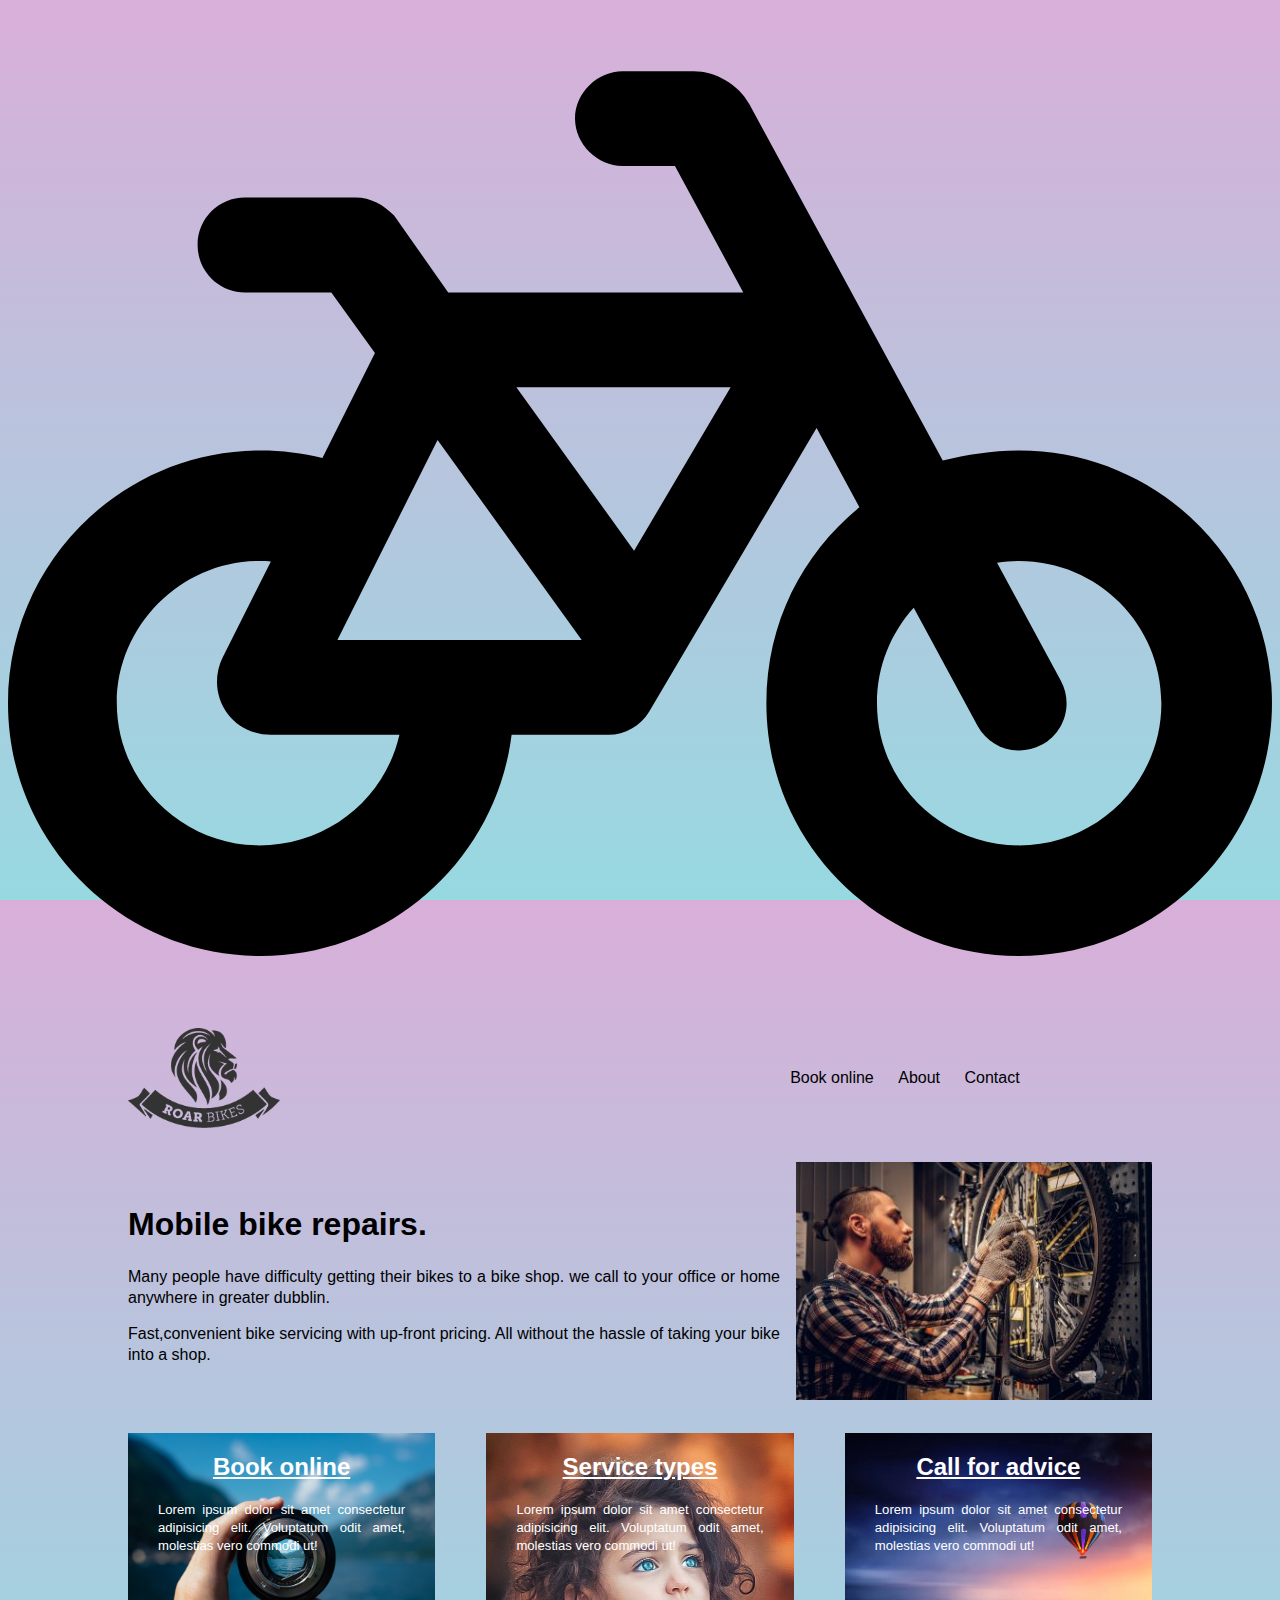
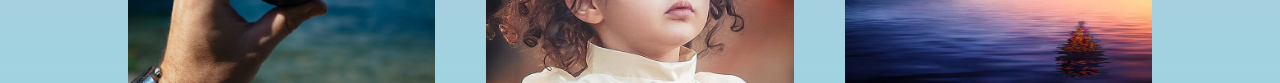
<file: Static/project2.html>
<!DOCTYPE html>
<html lang="en">
<head>
    <meta charset="UTF-8">
    <meta http-equiv="X-UA-Compatible" content="IE=edge">
    <meta name="viewport" content="width=device-width, initial-scale=1.0">
    <title>Document</title>
    <svg xmlns="http://www.w3.org/2000/svg" viewBox="0 0 640 512"><!--! Font Awesome Pro 6.1.1 by @fontawesome - https://fontawesome.com License - https://fontawesome.com/license (Commercial License) Copyright 2022 Fonticons, Inc. --><path d="M347.2 32C358.1 32 369.8 38.44 375.4 48.78L473.3 229.1C485.5 226.1 498.5 224 512 224C582.7 224 640 281.3 640 352C640 422.7 582.7 480 512 480C441.3 480 384 422.7 384 352C384 311.1 402.4 276.3 431.1 252.8L409.4 212.7L324.7 356.2C320.3 363.5 312.5 368 304 368H255C247.1 431.1 193.3 480 128 480C57.31 480 0 422.7 0 352C0 281.3 57.31 224 128 224C138.7 224 149.2 225.3 159.2 227.8L185.8 174.7L163.7 144H120C106.7 144 96 133.3 96 120C96 106.7 106.7 96 120 96H176C183.7 96 190.1 99.71 195.5 105.1L222.9 144H372.3L337.7 80H311.1C298.7 80 287.1 69.25 287.1 56C287.1 42.75 298.7 32 311.1 32H347.2zM440 352C440 391.8 472.2 424 512 424C551.8 424 584 391.8 584 352C584 312.2 551.8 280 512 280C508.2 280 504.5 280.3 500.8 280.9L533.1 340.6C539.4 352.2 535.1 366.8 523.4 373.1C511.8 379.4 497.2 375.1 490.9 363.4L458.6 303.7C447 316.5 440 333.4 440 352V352zM108.8 328.6L133.1 280.2C131.4 280.1 129.7 280 127.1 280C88.24 280 55.1 312.2 55.1 352C55.1 391.8 88.24 424 127.1 424C162.3 424 190.9 400.1 198.2 368H133.2C112.1 368 99.81 346.7 108.8 328.6H108.8zM290.3 320L290.4 319.9L217.5 218.7L166.8 320H290.3zM257.4 192L317 274.8L365.9 192H257.4z"/></svg>
    <style>
      html{ 
         height: 100%;
         }
         body{
            /* background-color: coral; */
            background-image: linear-gradient( #D9AFD9,#97D9E1);
            font-family: Arial, Helvetica, sans-serif;
         }
         .container{
            /* background-color: darkgreen; */
            min-height: 300px;
            width: 1024px;
            margin-left: auto;
            margin-right: auto;
         }
         header{
            /* background-color: rgb(79, 184, 79); */
            align-items: center;
            display: flex;
            padding-top: 5px;
            padding-bottom: 5px;
         }
         header img{
            height: 100px;
         }
         nav{
            margin-left: 500px;
         }
         nav a{
            color: black;
            text-decoration: none;
            justify-content: space-evenly;
            margin-right: 10px;
            margin-left: 10px;
         }
         main{
            /* background-color: rgba(93, 155, 0, 0.788); */
            min-height: 300px;
            display: flex;
            align-items: center;
         }
         .herobox1{
            /* background-color: cornflowerblue; */
            flex: 2;
            padding-right: 1rem;
         }
         .herobox2{
            /* background-color: rgb(100, 237, 230); */
            flex: 1;
         }
         .cards{
            /* background-color: rgba(16, 58, 0, 0.74); */
            /* min-height: 300px; */
            display: flex;
            justify-content: space-between;
            color: white;
            text-align: center;
         }
         .cards p{
            font-size: 0.82rem;
            font-family: Arial, Helvetica, sans-serif;
            line-height: 18px;
            margin: 20px 30px 20px 30px;
         }
         .card1{
            /* background-color: rgba(170, 16, 162, 0.74); */
            background-image: url(../Templates/Images/Hand.jpg);
            background-size: cover;
            background-position: bottom;
            min-height: 250px;
            width: 30%;
         }
         .card2{
            /* background-color: rgba(65, 4, 56, 0.74); */
            background-image: url(../Templates/Images/girl\ baby.jpg);
            background-size: cover;
            background-position: top;
            min-height: 250px;
            width: 30%;
         }
         .card3{
            /* background-color: rgba(243, 8, 223, 0.815); */
            background-image: url(../Templates/Images/backlit.webp);
            background-size: cover;
            background-position:center;
            min-height: 250px;
            width: 30%;
         }
         p{
            line-height: 1.3em;
            text-align: justify;
         }
         h1{
            margin-bottom:1.5rem;
         }
         h2{
            text-decoration: underline;
         }
    </style>
</head>
<body>
    <div class="container">

        <header>
         <img src="../Templates/Images/Roar bikes logo.png" alt="logo">
          <nav>
            <a href="#">Book online</a>
            <a href="#">About</a>
            <a href="#">Contact</a>
          </nav>
       </header>
<!-- 
       <hr>
 -->
        <main>
         <div class="herobox1">
            <h1>Mobile bike repairs.</h1>
            <p>Many people have difficulty getting their bikes to a bike shop. we call to your office or home anywhere in greater dubblin.</p>
            <p>Fast,convenient bike servicing with up-front pricing. All without the hassle of taking your bike into a shop.</p>
         </div>
         <div class="herobox2">
            <img src="../Templates/Images/image-bike-repair-service.jpg" alt="">
         </div>
        </main>


        <div class="cards">
            <div class="card1">
               <i class="fa-solid fa-bicycle"></i>
               <h2>Book online</h2>
               <p>Lorem ipsum dolor sit amet consectetur adipisicing elit. Voluptatum odit amet, molestias vero commodi ut!</p>
            </div>
            <div class="card2">
               <h2>Service types</h2>
               <p>Lorem ipsum dolor sit amet consectetur adipisicing elit. Voluptatum odit amet, molestias vero commodi ut!</p>
            </div>
            <div class="card3">
               <h2>Call for advice</h2>
               <p>Lorem ipsum dolor sit amet consectetur adipisicing elit. Voluptatum odit amet, molestias vero commodi ut!</p>
            </div>
        </div>
    </div>
</body>
</html>
</file>
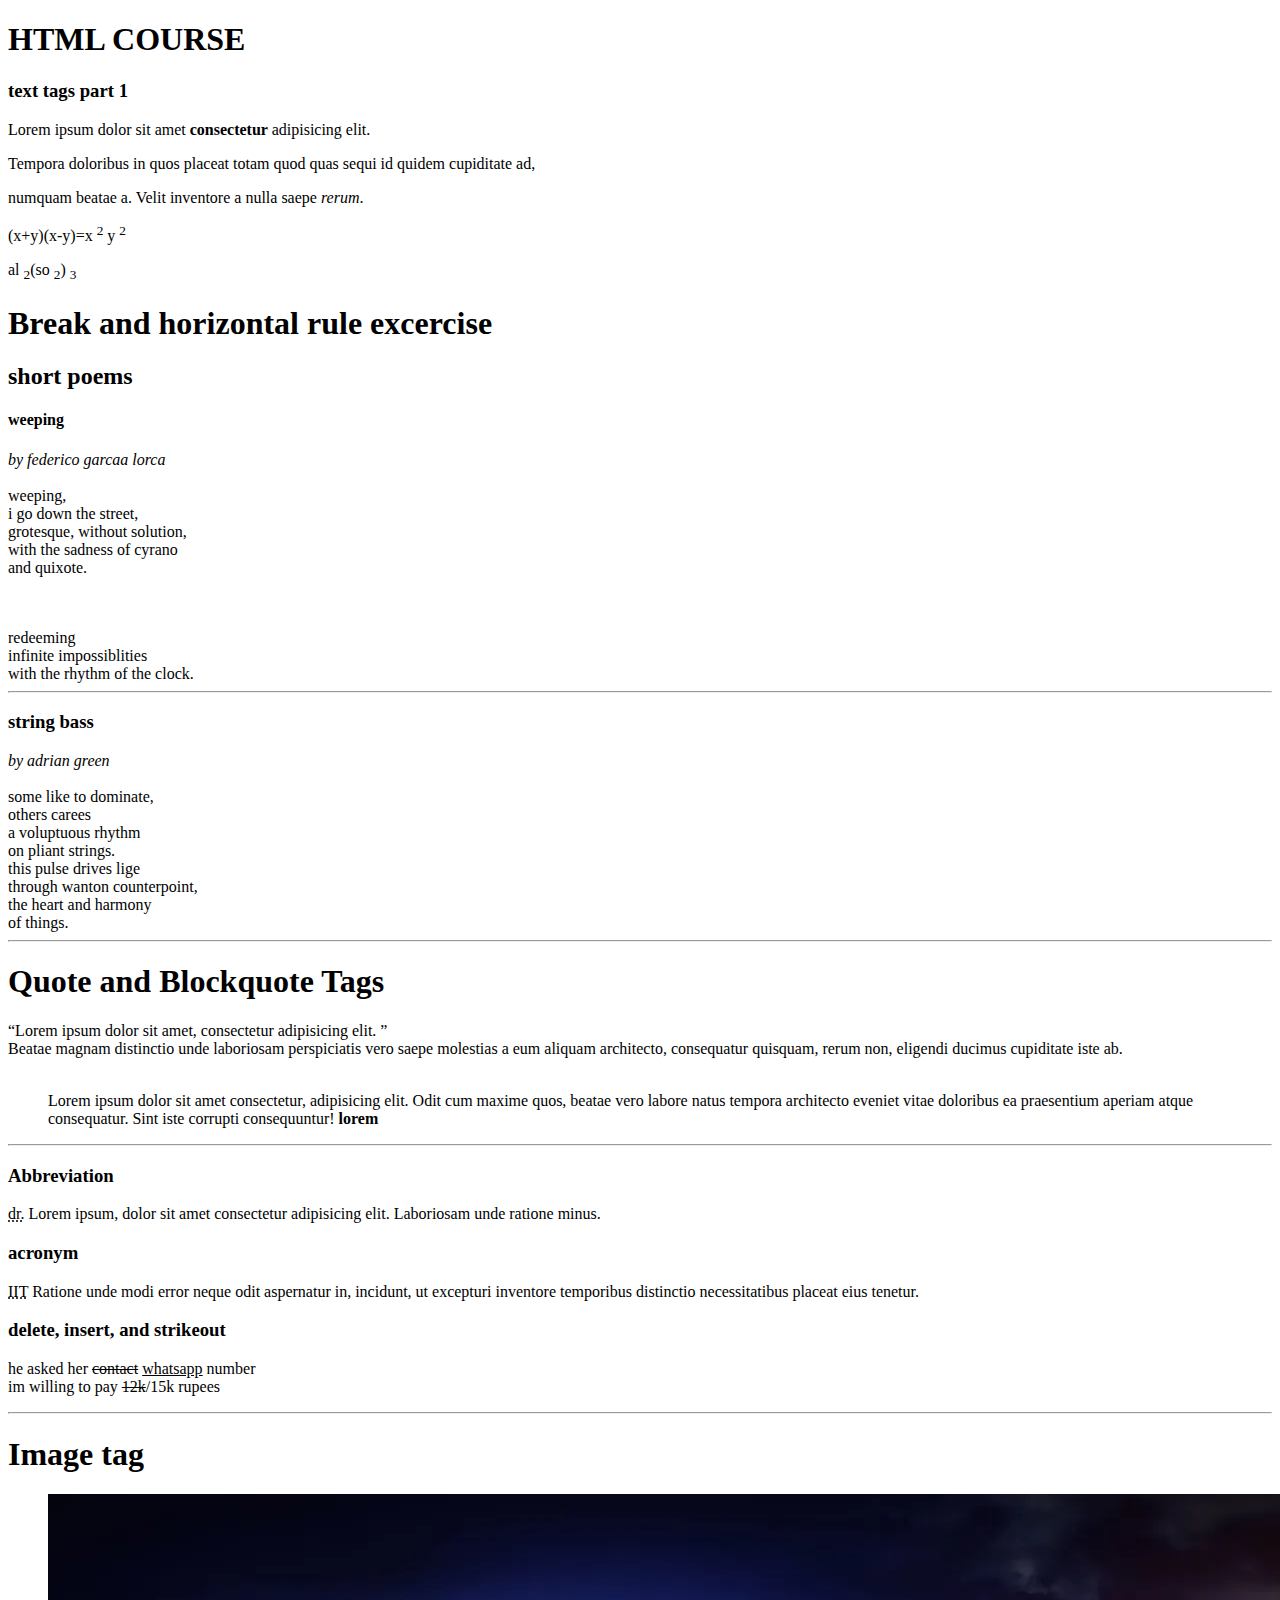
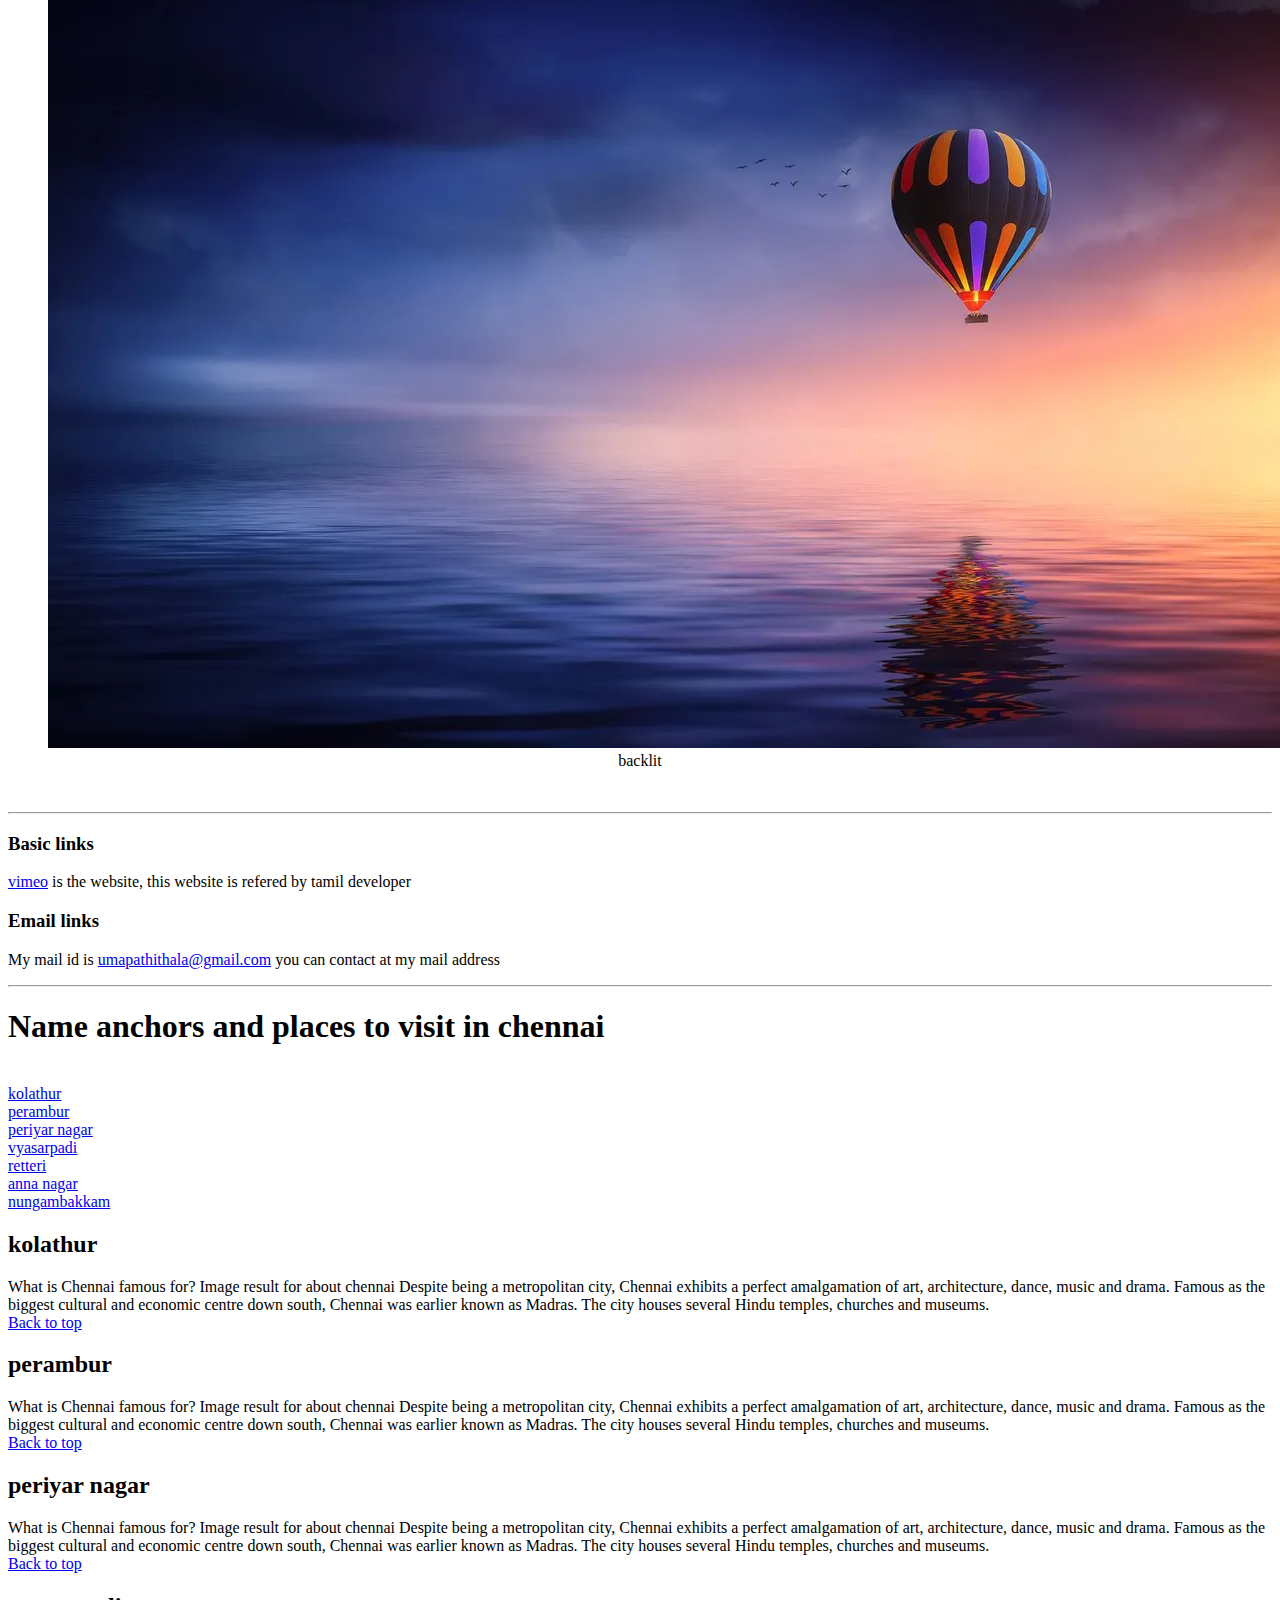
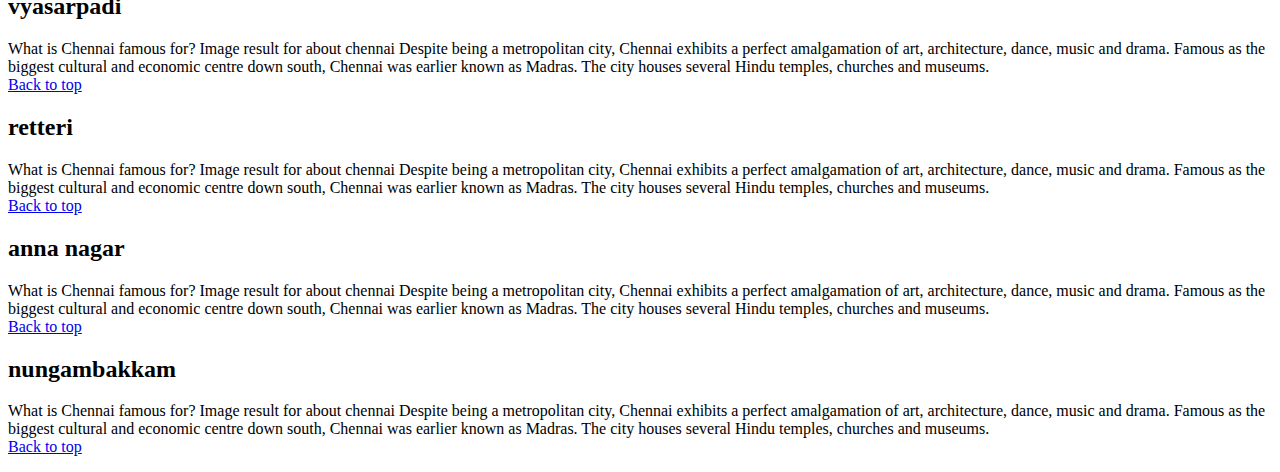
<file: Static/Tamil developer.html>
<!DOCTYPE html>
<html lang="en">
<head>
    <meta charset="UTF-8">
    <meta http-equiv="X-UA-Compatible" content="IE=edge">
    <meta name="viewport" content="width=device-width, initial-scale=1.0">
    <title>Tamil developer</title>
</head>
<body>
    <h1>HTML COURSE</h1>
    <h3>text tags part 1</h3>
    <p>Lorem ipsum dolor sit amet <b> consectetur </b>adipisicing elit.
    <p>Tempora doloribus in quos placeat totam quod quas sequi id quidem cupiditate ad, 
    </p>
    <p>  numquam beatae a. Velit inventore a nulla saepe <i>rerum</i>.</p>
    <p>(x+y)(x-y)=x <sup>2</sup> y <sup>2</sup></p>
    <p>al <sub>2</sub>(so <sub>2</sub>) <sub>3</sub> </p>
    <h1>Break and horizontal rule excercise</h1>
    <h2>short poems</h2>
    <h4>weeping</h4>
    <p> <i>by federico garcaa lorca</i> <br>
    <br>
     weeping,<br>
    i go down the street,<br>
    grotesque, without solution,<br>
    with the sadness of cyrano <br>
    and quixote. </p>
    <br>
    <br>
    redeeming <br>
    infinite impossiblities <br>
    with the rhythm of the clock.
    <br>
    <hr>
    <h3>string bass</h3>
    <i> by adrian green</i> <br>
     <br>
     some like to dominate,<br>
     others carees <br>
     a voluptuous rhythm <br>
     on pliant strings. <br>
     this pulse drives lige <br>through wanton counterpoint, <br>
     the heart and harmony <br>
     of things. 
     <hr></p>
     <p>
         <h1>Quote and Blockquote Tags</h1>
         <q>Lorem ipsum dolor sit amet, consectetur adipisicing elit. </q><br> Beatae magnam distinctio unde laboriosam perspiciatis vero saepe molestias a eum aliquam architecto, consequatur quisquam, rerum non, eligendi ducimus cupiditate iste ab.
         <br>
         <br>
        <blockquote> Lorem ipsum dolor sit amet consectetur, adipisicing elit. Odit cum maxime quos, beatae vero labore natus tempora architecto eveniet vitae doloribus ea praesentium aperiam atque consequatur. Sint iste corrupti consequuntur! <strong>lorem</strong></blockquote>
        </p>
        <hr>
        <p>
         <h3>Abbreviation</h3>
         <abbr title="Doctor">dr.</abbr>
         Lorem ipsum, dolor sit amet consectetur adipisicing elit. Laboriosam unde ratione minus.
         <br>
         <h3>acronym</h3>
         <acronym title="indian institute of technology">IIT</acronym> Ratione unde modi error neque odit aspernatur in, incidunt, ut excepturi inventore temporibus distinctio necessitatibus placeat eius tenetur.
     </p>
     <p>
         <h3>delete, insert, and strikeout</h3>
         he asked her <del>contact</del> <ins>whatsapp</ins> number
         <br>
         im willing to pay <s>12k</s>/15k rupees
     </p>
     <hr>
     <p>
         <h1>Image tag</h1>
        <figure>
            <img src="../Templates/Images/backlit.webp" alt="backlit" title="backlit image">
            <figcaption><center>backlit</center></figcaption>
        </figure>
     </p>
     <br>
     <hr>
     <p>
         <h3>Basic links</h3>
         <a href="https://vimeo.com/" target="_blank">vimeo</a>  is the website, this website is refered by tamil developer
     </p>
     <p>
         <h3>Email links</h3>
         My mail id is 
         <a href="mailto:umapathithala@gmail.com">umapathithala@gmail.com</a> you can contact at my mail address
     </p>
     <hr>
     <p>
         <h1 id="Back to top">Name anchors and places to visit in chennai</h1>
         <br>
         <a href="#kolathur">kolathur</a><br>
         <a href="#perambur">perambur</a><br>
         <a href="#periyar nagar">periyar nagar</a> <br>
         <a href="#vyasarpadi">vyasarpadi </a><br>
         <a href="#retteri">retteri</a> <br>
         <a href="#anna nagar">anna nagar</a> <br>
         <a href="#nungambakkam">nungambakkam</a>

     </p>
     <p>
         <h2 id="kolathur" >kolathur</h2>
         What is Chennai famous for?
         Image result for about chennai
         Despite being a metropolitan city, Chennai exhibits a perfect amalgamation of art, architecture, dance, music and drama. Famous as the biggest cultural and economic centre down south, Chennai was earlier known as Madras. The city houses several Hindu temples, churches and museums. <br>
         <a href="#Back to top">Back to top</a>
         <br>

         <h2 id="perambur">perambur</h2>
         What is Chennai famous for?
         Image result for about chennai
         Despite being a metropolitan city, Chennai exhibits a perfect amalgamation of art, architecture, dance, music and drama. Famous as the biggest cultural and economic centre down south, Chennai was earlier known as Madras. The city houses several Hindu temples, churches and museums. <br>
         <a href="#Back to top">Back to top</a>
         <br>

         <h2 id="periyar nagar">periyar nagar</h2>
         What is Chennai famous for?
         Image result for about chennai
         Despite being a metropolitan city, Chennai exhibits a perfect amalgamation of art, architecture, dance, music and drama. Famous as the biggest cultural and economic centre down south, Chennai was earlier known as Madras. The city houses several Hindu temples, churches and museums. <br>
         <a href="#Back to top">Back to top</a>
         <br>

         <h2 id="vyasarpadi">vyasarpadi</h2>
         What is Chennai famous for?
         Image result for about chennai
         Despite being a metropolitan city, Chennai exhibits a perfect amalgamation of art, architecture, dance, music and drama. Famous as the biggest cultural and economic centre down south, Chennai was earlier known as Madras. The city houses several Hindu temples, churches and museums. <br>
         <a href="#Back to top">Back to top</a>
         <br>

         <h2 id="retteri">retteri</h2>
         What is Chennai famous for?
         Image result for about chennai
         Despite being a metropolitan city, Chennai exhibits a perfect amalgamation of art, architecture, dance, music and drama. Famous as the biggest cultural and economic centre down south, Chennai was earlier known as Madras. The city houses several Hindu temples, churches and museums. <br>
         <a href="#Back to top">Back to top</a>
         <br>

         <h2 id="anna nagar">anna nagar</h2>
         What is Chennai famous for?
         Image result for about chennai
         Despite being a metropolitan city, Chennai exhibits a perfect amalgamation of art, architecture, dance, music and drama. Famous as the biggest cultural and economic centre down south, Chennai was earlier known as Madras. The city houses several Hindu temples, churches and museums. <br>
         <a href="#Back to top">Back to top</a>
         <br>

         <h2 id="nungambakkam">nungambakkam</h2>
         What is Chennai famous for?
         Image result for about chennai
         Despite being a metropolitan city, Chennai exhibits a perfect amalgamation of art, architecture, dance, music and drama. Famous as the biggest cultural and economic centre down south, Chennai was earlier known as Madras. The city houses several Hindu temples, churches and museums. <br>
         <a href="#Back to top">Back to top</a>
     </p>

</body>
</html>
</file>
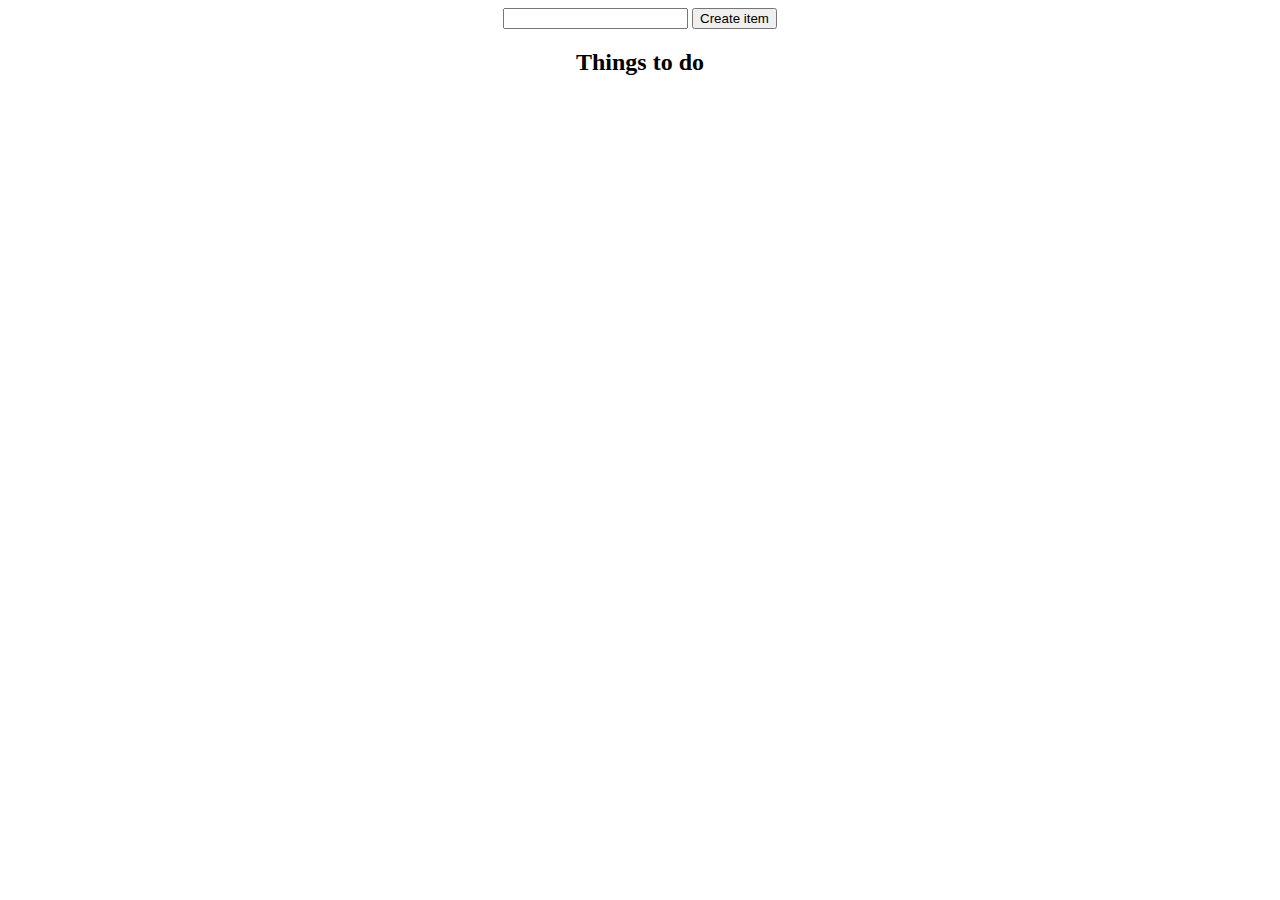
<file: Static/To-do list.html>
<!DOCTYPE html>
<html lang="en">
<head>
    <meta charset="UTF-8">
    <meta http-equiv="X-UA-Compatible" content="IE=edge">
    <meta name="viewport" content="width=device-width, initial-scale=1.0">
    <title>To-do list</title>
    <style>
        .container{
            text-align: center;
        }
    </style>
</head>
<body>
    <div class="container">

        <nav>
            <form id="myForm">
                <input id="myInput" type="text">
                <button>Create item</button>
            </form>
        </nav>

        <main>
            <h2>Things to do</h2>
            <ul id="myList"></ul>
        </main>

    </div>

    <script>
         let myForm = document.getElementById("myForm");
         let myInput = document.getElementById("myInput");
         let myList = document.getElementById("myList");

        myForm.addEventListener("submit", (data) => {
            data.preventDefault()
            createItem(myInput.value)
        })

        createItem = (d)=> {
           let myTemplates = `<li>${d}<button onclick = "RemoveItem(this)">Delete</button></li>`
           myList.insertAdjacentHTML("beforeend",myTemplates)
           myInput.value = "";
           myInput.focus();
        }
        function RemoveItem(x) {
            x.parentElement.remove();
        }

    </script>
</body>
</html>
</file>
<file: Templates/css/style.css>
h1{
    text-align: center;
    color:black;
    background-color:darkgray;
    font-size: 35px;
    
}

body{
    background-image: url(../Images/background\ vs.webp);
    background-position:center;
    background-size:cover;
}

.banner{
    display: flex;
    justify-content: space-around;
   
}
.banner img{
    width: 300px;
    height: 200px;
    margin-top: 80px;
  
}
.content img{
    width: 300px;
    height: 200px;
}

h3{
    color: #fff;
    margin-left: 100px;
    margin-top: 1px;
    font-size: 30px;
    font-style: italic;
}
marquee{
   font-size: 30px;
   color:#fff;
   opacity: 50%;
}
</file>
